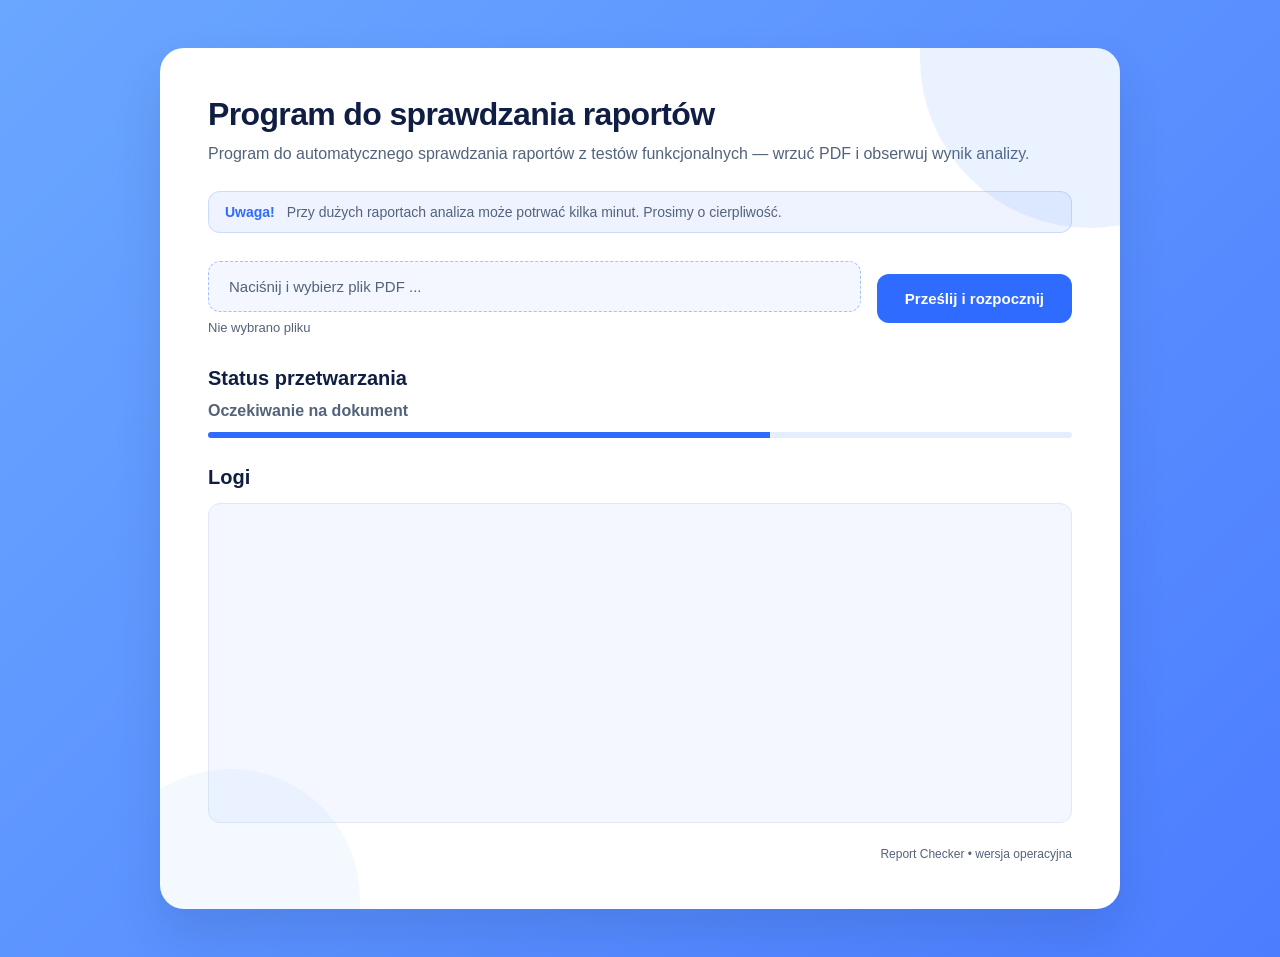
<file: projects/report-checker/templates/templates/index.html>
<!DOCTYPE html>
<html lang="pl">
<head>
    <meta charset="UTF-8">
    <title>Report Checker</title>
    <style>
        :root {
            --bg-gradient-start: #6aa7ff;
            --bg-gradient-end: #4c7dff;
            --card-bg: #ffffff;
            --accent: #2f6bff;
            --accent-dark: #1f50c9;
            --text-primary: #0f1e42;
            --text-secondary: #53637a;
            --danger: #ff4d4f;
            --border: #e1e7f5;
            --radius-lg: 24px;
            --radius-sm: 12px;
            --shadow: 0 24px 48px rgba(15, 30, 66, 0.12);
        }

        * {
            box-sizing: border-box;
        }

        body {
            margin: 0;
            font-family: "Inter", "Segoe UI", Arial, sans-serif;
            background: linear-gradient(135deg, var(--bg-gradient-start), var(--bg-gradient-end));
            color: var(--text-primary);
            min-height: 100vh;
            display: flex;
            align-items: center;
            justify-content: center;
            padding: 48px 16px;
        }

        .card {
            width: min(960px, 100%);
            background: var(--card-bg);
            border-radius: var(--radius-lg);
            box-shadow: var(--shadow);
            padding: 48px;
            position: relative;
            overflow: hidden;
        }

        .card::before,
        .card::after {
            content: "";
            position: absolute;
            border-radius: 50%;
            transition: opacity 0.3s ease;
        }

        .card::before {
            width: 340px;
            height: 340px;
            background: rgba(88, 147, 255, 0.12);
            top: -160px;
            right: -140px;
        }

        .card::after {
            width: 260px;
            height: 260px;
            background: rgba(150, 182, 255, 0.1);
            bottom: -120px;
            left: -60px;
        }

        h1 {
            margin: 0 0 12px;
            font-size: 32px;
            font-weight: 700;
            letter-spacing: -0.02em;
        }

        .subtitle {
            margin: 0 0 28px;
            color: var(--text-secondary);
            font-size: 16px;
        }

        .banner {
            display: flex;
            align-items: flex-start;
            gap: 12px;
            background: rgba(47, 107, 255, 0.08);
            border: 1px solid rgba(47, 107, 255, 0.18);
            border-radius: var(--radius-sm);
            padding: 12px 16px;
            margin-bottom: 28px;
            font-size: 14px;
            color: var(--text-secondary);
        }

        .banner strong {
            color: var(--accent);
            display: block;
        }

        .upload-area {
            display: flex;
            flex-wrap: wrap;
            gap: 16px;
            margin-bottom: 32px;
        }

        .file-input-wrapper {
            position: relative;
            flex: 1 1 320px;
        }

        .file-input-wrapper input[type="file"] {
            opacity: 0;
            width: 100%;
            height: 100%;
            position: absolute;
            inset: 0;
            cursor: pointer;
        }

        .file-label {
            display: block;
            width: 100%;
            padding: 16px 20px;
            border-radius: var(--radius-sm);
            border: 1px dashed rgba(47, 107, 255, 0.4);
            color: var(--text-secondary);
            background: rgba(47, 107, 255, 0.05);
            font-size: 15px;
            transition: border-color 0.2s ease, background 0.2s ease;
        }

        .file-label:hover {
            border-color: var(--accent);
            background: rgba(47, 107, 255, 0.09);
        }

        .file-name {
            margin-top: 8px;
            font-size: 13px;
            color: var(--text-secondary);
            word-break: break-all;
        }

        .primary-button {
            align-self: center;
            background: var(--accent);
            color: #fff;
            border: none;
            border-radius: var(--radius-sm);
            padding: 16px 28px;
            font-size: 15px;
            font-weight: 600;
            cursor: pointer;
            transition: background 0.2s ease, transform 0.1s ease;
        }

        .primary-button:hover {
            background: var(--accent-dark);
        }

        .primary-button:active {
            transform: scale(0.98);
        }

        .section-title {
            font-size: 20px;
            margin: 0 0 12px;
        }

        .progress-wrapper {
            margin-bottom: 28px;
        }

        .progress-status {
            font-size: 16px;
            font-weight: 600;
            margin-bottom: 12px;
            color: var(--text-secondary);
        }

        .progress-bar {
            width: 100%;
            height: 6px;
            border-radius: 999px;
            background: rgba(47, 107, 255, 0.12);
            overflow: hidden;
        }

        .progress-bar::after {
            content: "";
            display: block;
            width: 65%;
            height: 100%;
            background: var(--accent);
            animation: loading-bar 2.2s ease-in-out infinite;
        }

        @keyframes loading-bar {
            0% {
                transform: translateX(-120%);
            }
            50% {
                transform: translateX(20%);
            }
            100% {
                transform: translateX(120%);
            }
        }

        .log-area {
            background: rgba(47, 107, 255, 0.05);
            border: 1px solid var(--border);
            border-radius: var(--radius-sm);
            padding: 20px;
            font-size: 14px;
            color: var(--text-secondary);
            height: 320px;
            overflow: auto;
            line-height: 1.5;
            white-space: pre-wrap;
        }

        .log-line-error {
            color: var(--danger);
            font-weight: 600;
        }

        .footer {
            margin-top: 24px;
            font-size: 12px;
            color: var(--text-secondary);
            text-align: right;
        }

        @media (max-width: 720px) {
            .card {
                padding: 32px 24px;
            }

            h1 {
                font-size: 26px;
            }

            .upload-area {
                flex-direction: column;
            }

            .primary-button {
                width: 100%;
            }
        }
    </style>
</head>
<body>
    <div class="card">
        <h1>Program do sprawdzania raportów</h1>
        <p class="subtitle">Program do automatycznego sprawdzania raportów z testów funkcjonalnych — wrzuć PDF i obserwuj wynik analizy.</p>

        <div class="banner">
            <strong>Uwaga!</strong>
            Przy dużych raportach analiza może potrwać kilka minut. Prosimy o cierpliwość.
        </div>

        <form id="upload-form" class="upload-area" enctype="multipart/form-data">
            <div class="file-input-wrapper">
                <label class="file-label">
                    <span id="file-label-text">Naciśnij i wybierz plik PDF ...</span>
                    <input id="file-input" type="file" name="pdf" accept=".pdf" required>
                </label>
                <div class="file-name" id="file-name">Nie wybrano pliku</div>
            </div>
            <button type="submit" class="primary-button">Prześlij i rozpocznij</button>
        </form>

        <section class="progress-wrapper">
            <h2 class="section-title">Status przetwarzania</h2>
            <div class="progress-status" id="progress">Oczekiwanie na dokument</div>
            <div class="progress-bar" aria-hidden="true"></div>
        </section>

        <section>
            <h2 class="section-title">Logi</h2>
            <pre id="log" class="log-area"></pre>
        </section>

        <div class="footer">Report Checker • wersja operacyjna</div>
    </div>

    <script>
        const progressEl = document.getElementById('progress');
        const logEl = document.getElementById('log');
        const fileInput = document.getElementById('file-input');
        const fileNameEl = document.getElementById('file-name');
        let waitingInterval = null;
        const waitingFrames = ['Przygotowuję analizę dokumentu .', 'Przygotowuję analizę dokumentu ..', 'Przygotowuję analizę dokumentu ...'];
        let waitingIndex = 0;

        fileInput.addEventListener('change', () => {
            const files = fileInput.files;
            fileNameEl.textContent = files && files.length ? files[0].name : 'Nie wybrano pliku';
        });

        function startWaitingAnimation() {
            stopWaitingAnimation();
            waitingIndex = 0;
            progressEl.textContent = waitingFrames[waitingIndex];
            waitingInterval = setInterval(() => {
                waitingIndex = (waitingIndex + 1) % waitingFrames.length;
                progressEl.textContent = waitingFrames[waitingIndex];
            }, 600);
        }

        function stopWaitingAnimation() {
            if (waitingInterval !== null) {
                clearInterval(waitingInterval);
                waitingInterval = null;
            }
        }

        document.getElementById('upload-form').addEventListener('submit', function(e) {
            e.preventDefault();
            const formData = new FormData(this);

            progressEl.textContent = 'Przygotowuje analize';
            logEl.textContent = '';
            startWaitingAnimation();

            fetch('upload', {
                method: 'POST',
                body: formData
            }).then(response => {
                if (response.ok) {
                    const eventSource = new EventSource('stream');
                    eventSource.onmessage = function(e) {
                        if (e.data.includes('Przetwarzam stron')) {
                            stopWaitingAnimation();
                            progressEl.textContent = e.data.trim();
                        } else {
                            logEl.textContent += e.data + '\n';
                            logEl.scrollTop = logEl.scrollHeight;
                        }

                        if (e.data.includes('[KONIEC]')) {
                            eventSource.close();
                            stopWaitingAnimation();
                        }
                    };
                } else {
                    alert('Błąd podczas przesyłania pliku.');
                    stopWaitingAnimation();
                }
            }).catch(() => {
                alert('Nie udało się wysłać pliku.');
                stopWaitingAnimation();
            });
        });
    </script>
</body>
</html>
</file>
